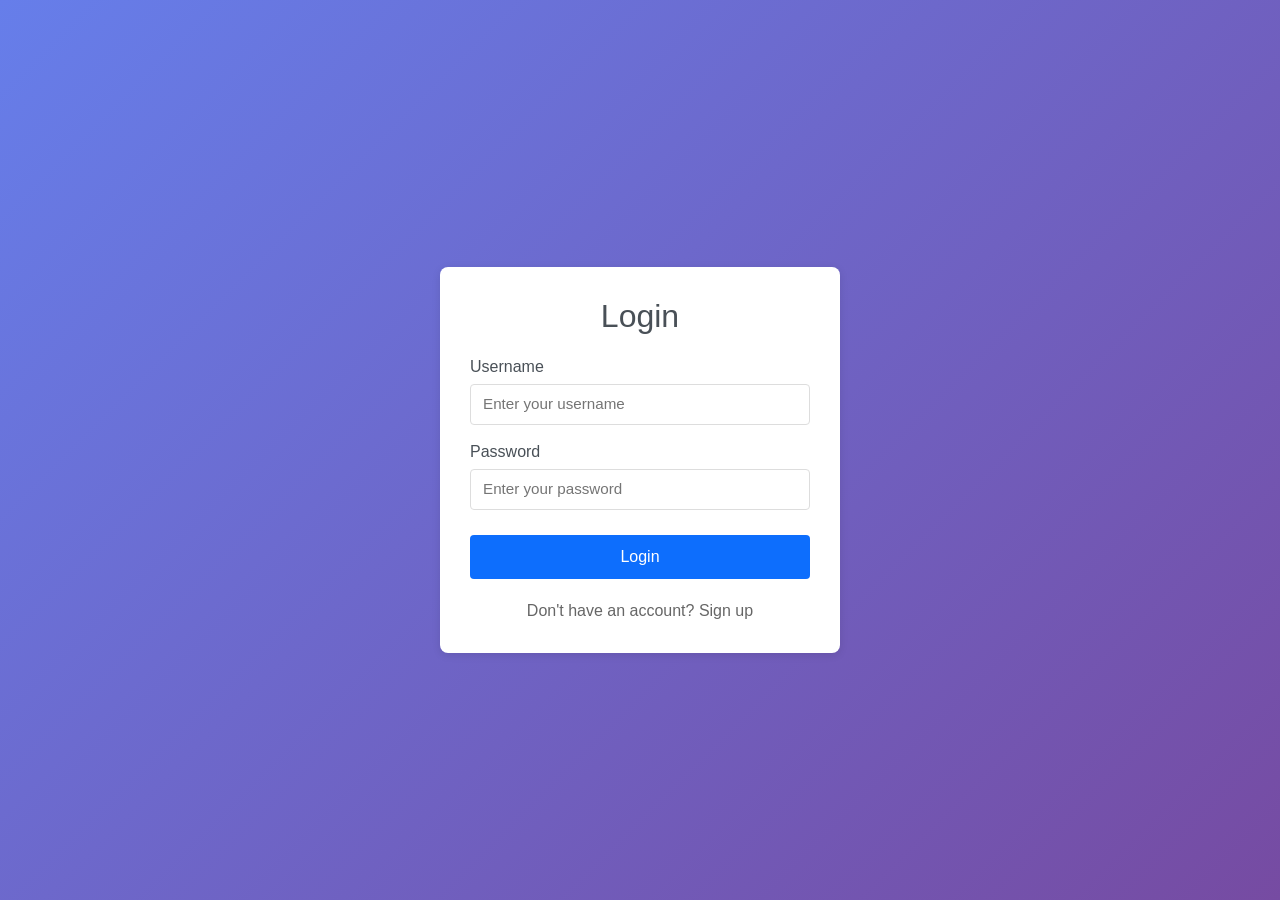
<file: frontend/index.html>
<!DOCTYPE html>
<html lang="en">
<head>
    <meta charset="UTF-8">
    <meta name="viewport" content="width=device-width, initial-scale=1.0">
    <title>Login - Expense Manager</title>
    <link href="https://cdnjs.cloudflare.com/ajax/libs/bootstrap/5.3.0/css/bootstrap.min.css" rel="stylesheet">
    <link rel="stylesheet" href="style.css">
</head>
<body style="background: linear-gradient(135deg, #667eea 0%, #764ba2 100%); min-height: 100vh; display: flex; align-items: center;">
    <div class="container">
        <div class="auth-container">
            <h2 id="formTitle">Login</h2>
            
            <!-- Login Form -->
            <div id="loginForm">
                <div class="form-group">
                    <label for="loginUsername">Username</label>
                    <input type="text" id="loginUsername" placeholder="Enter your username">
                </div>
                <div class="form-group">
                    <label for="loginPassword">Password</label>
                    <input type="password" id="loginPassword" placeholder="Enter your password">
                </div>
                <button class="btn btn-primary" onclick="handleLogin()">Login</button>
                <div class="auth-toggle">
                    Don't have an account? <a onclick="toggleForm()">Sign up</a>
                </div>
            </div>

            <!-- Register Form -->
            <div id="registerForm" style="display: none;">
                <div class="form-group">
                    <label for="regUsername">Username</label>
                    <input type="text" id="regUsername" placeholder="Choose a username">
                </div>
                <div class="form-group">
                    <label for="regEmail">Email</label>
                    <input type="email" id="regEmail" placeholder="Enter your email">
                </div>
                <div class="form-group">
                    <label for="regFullName">Full Name</label>
                    <input type="text" id="regFullName" placeholder="Enter your full name">
                </div>
                <div class="form-group">
                    <label for="regPassword">Password</label>
                    <input type="password" id="regPassword" placeholder="Choose a password (min 8 chars)">
                </div>
                <button class="btn btn-success" onclick="handleRegister()">Sign Up</button>
                <div class="auth-toggle">
                    Already have an account? <a onclick="toggleForm()">Login</a>
                </div>
            </div>
        </div>
    </div>

    <script src="app.js?v=2"></script>
    <script>
        if (AuthService.isLoggedIn()) {
            window.location.href = 'dashboard.html';
        }

        function toggleForm() {
            const loginForm = document.getElementById('loginForm');
            const registerForm = document.getElementById('registerForm');
            const formTitle = document.getElementById('formTitle');
            
            loginForm.style.display = loginForm.style.display === 'none' ? 'block' : 'none';
            registerForm.style.display = registerForm.style.display === 'none' ? 'block' : 'none';
            formTitle.textContent = registerForm.style.display === 'none' ? 'Login' : 'Sign Up';
        }

        async function handleLogin() {
            const username = document.getElementById('loginUsername').value.trim();
            const password = document.getElementById('loginPassword').value.trim();

            if (!username || !password) {
                showAlert('Username and password are required', 'warning');
                return;
            }

            try {
                const response = await ApiClient.login(username, password);
                AuthService.setToken(response.token);
                AuthService.setUsername(response.username);
                window.location.href = 'dashboard.html';
            } catch (error) {
                showAlert('Login failed: ' + error.message, 'danger');
            }
        }

        async function handleRegister() {
            const username = document.getElementById('regUsername').value.trim();
            const email = document.getElementById('regEmail').value.trim();
            const fullName = document.getElementById('regFullName').value.trim();
            const password = document.getElementById('regPassword').value.trim();

            if (!username || !email || !password) {
                showAlert('All fields are required', 'warning');
                return;
            }

            if (password.length < 8) {
                showAlert('Password must be at least 8 characters', 'warning');
                return;
            }

            try {
                const response = await ApiClient.register(username, email, password, fullName);
                AuthService.setToken(response.token);
                AuthService.setUsername(response.username);
                window.location.href = 'dashboard.html';
            } catch (error) {
                showAlert('Registration failed: ' + error.message, 'danger');
            }
        }

        // Allow Enter key to submit
        document.addEventListener('keypress', (e) => {
            if (e.key === 'Enter') {
                if (document.getElementById('loginForm').style.display !== 'none') {
                    handleLogin();
                } else {
                    handleRegister();
                }
            }
        });
    </script>
</body>
</html>
</file>
<file: frontend/style.css>
* {
    margin: 0;
    padding: 0;
    box-sizing: border-box;
}

body {
    font-family: 'Segoe UI', Tahoma, Geneva, Verdana, sans-serif;
    background-color: #f8f9fa;
    color: #333;
}

.navbar {
    box-shadow: 0 2px 4px rgba(0, 0, 0, 0.1);
}

.navbar-brand {
    font-weight: bold;
    font-size: 1.3rem;
}

nav {
    margin-bottom: 20px;
}

.container-fluid, .container {
    padding-top: 20px;
}

/* Auth pages */
.auth-container {
    max-width: 400px;
    margin: 60px auto;
    padding: 30px;
    background: white;
    border-radius: 8px;
    box-shadow: 0 2px 8px rgba(0, 0, 0, 0.1);
}

.auth-container h2 {
    margin-bottom: 20px;
    text-align: center;
    color: #495057;
}

.auth-container .form-group {
    margin-bottom: 15px;
}

.auth-container label {
    font-weight: 500;
    margin-bottom: 5px;
}

.auth-container input {
    padding: 10px;
    border: 1px solid #ddd;
    border-radius: 4px;
    width: 100%;
}

.auth-container input:focus {
    outline: none;
    border-color: #0d6efd;
    box-shadow: 0 0 0 0.2rem rgba(13, 110, 253, 0.25);
}

.auth-container button {
    width: 100%;
    padding: 10px;
    margin-top: 10px;
    background-color: #0d6efd;
    color: white;
    border: none;
    border-radius: 4px;
    cursor: pointer;
    font-weight: 500;
}

.auth-container button:hover {
    background-color: #0b5ed7;
}

.auth-toggle {
    text-align: center;
    margin-top: 20px;
    color: #666;
}

.auth-toggle a {
    color: #0d6efd;
    text-decoration: none;
    cursor: pointer;
}

.auth-toggle a:hover {
    text-decoration: underline;
}

/* Dashboard */
.stats-card {
    background: white;
    padding: 20px;
    border-radius: 8px;
    margin-bottom: 20px;
    box-shadow: 0 2px 4px rgba(0, 0, 0, 0.1);
}

.stats-card h5 {
    color: #666;
    font-size: 0.9rem;
    margin-bottom: 10px;
    text-transform: uppercase;
}

.stats-card .amount {
    font-size: 1.8rem;
    font-weight: bold;
    color: #0d6efd;
}

.stats-card.income .amount {
    color: #198754;
}

.stats-card.expense .amount {
    color: #dc3545;
}

.stats-card.balance .amount {
    color: #0d6efd;
}

/* Tables */
.table-container {
    background: white;
    padding: 20px;
    border-radius: 8px;
    margin-bottom: 20px;
    box-shadow: 0 2px 4px rgba(0, 0, 0, 0.1);
}

.table-container h5 {
    margin-bottom: 15px;
    color: #333;
}

table {
    width: 100%;
    border-collapse: collapse;
}

thead {
    background-color: #f8f9fa;
}

th {
    padding: 12px;
    text-align: left;
    font-weight: 600;
    color: #495057;
    border-bottom: 2px solid #ddd;
}

td {
    padding: 12px;
    border-bottom: 1px solid #ddd;
}

tbody tr:hover {
    background-color: #f8f9fa;
}

/* Forms */
.form-container {
    background: white;
    padding: 20px;
    border-radius: 8px;
    margin-bottom: 20px;
    box-shadow: 0 2px 4px rgba(0, 0, 0, 0.1);
}

.form-container h5 {
    margin-bottom: 20px;
}

.form-group {
    margin-bottom: 15px;
}

.form-group label {
    display: block;
    margin-bottom: 5px;
    font-weight: 500;
    color: #495057;
}

.form-group input,
.form-group select,
.form-group textarea {
    width: 100%;
    padding: 8px 12px;
    border: 1px solid #ddd;
    border-radius: 4px;
    font-size: 0.95rem;
}

.form-group input:focus,
.form-group select:focus,
.form-group textarea:focus {
    outline: none;
    border-color: #0d6efd;
    box-shadow: 0 0 0 0.2rem rgba(13, 110, 253, 0.25);
}

/* Buttons */
.btn {
    padding: 8px 16px;
    border: none;
    border-radius: 4px;
    cursor: pointer;
    font-weight: 500;
    transition: all 0.3s ease;
}

.btn-primary {
    background-color: #0d6efd;
    color: white;
}

.btn-primary:hover {
    background-color: #0b5ed7;
}

.btn-success {
    background-color: #198754;
    color: white;
}

.btn-success:hover {
    background-color: #157347;
}

.btn-danger {
    background-color: #dc3545;
    color: white;
}

.btn-danger:hover {
    background-color: #c82333;
}

.btn-secondary {
    background-color: #6c757d;
    color: white;
}

.btn-secondary:hover {
    background-color: #5c636a;
}

.btn-sm {
    padding: 4px 8px;
    font-size: 0.85rem;
}

.btn-group {
    display: flex;
    gap: 10px;
    margin-top: 10px;
}

/* Alerts */
.alert {
    padding: 12px 16px;
    border-radius: 4px;
    margin-bottom: 15px;
    border: none;
}

.alert-success {
    background-color: #d1e7dd;
    color: #0f5132;
}

.alert-danger {
    background-color: #f8d7da;
    color: #842029;
}

.alert-warning {
    background-color: #fff3cd;
    color: #664d03;
}

.alert-info {
    background-color: #cfe2ff;
    color: #084298;
}

/* Badges */
.badge {
    display: inline-block;
    padding: 4px 8px;
    border-radius: 4px;
    font-size: 0.85rem;
    font-weight: 600;
}

.badge-success {
    background-color: #d1e7dd;
    color: #0f5132;
}

.badge-danger {
    background-color: #f8d7da;
    color: #842029;
}

.badge-warning {
    background-color: #fff3cd;
    color: #664d03;
}

.badge-upcoming {
    background-color: #cfe2ff;
    color: #084298;
}

.badge-overdue {
    background-color: #f8d7da;
    color: #842029;
}

/* Grid layout */
.row {
    display: grid;
    grid-template-columns: repeat(auto-fit, minmax(250px, 1fr));
    gap: 20px;
    margin-bottom: 20px;
}

.col {
    display: flex;
    flex-direction: column;
}

/* Modal-like cards */
.card {
    background: white;
    border: 1px solid #ddd;
    border-radius: 8px;
    padding: 20px;
    box-shadow: 0 2px 4px rgba(0, 0, 0, 0.1);
}

/* Loading spinner */
.spinner {
    border: 4px solid #f3f3f3;
    border-top: 4px solid #0d6efd;
    border-radius: 50%;
    width: 40px;
    height: 40px;
    animation: spin 1s linear infinite;
    margin: 20px auto;
}

@keyframes spin {
    0% { transform: rotate(0deg); }
    100% { transform: rotate(360deg); }
}

/* Charts (for reports) */
.chart-container {
    position: relative;
    height: 300px;
    margin-bottom: 20px;
}

/* Responsive */
@media (max-width: 768px) {
    .auth-container {
        margin: 30px 10px;
    }

    .stats-card .amount {
        font-size: 1.4rem;
    }

    table {
        font-size: 0.9rem;
    }

    th, td {
        padding: 8px;
    }

    .btn-group {
        flex-direction: column;
    }

    .btn {
        width: 100%;
    }

    .row {
        grid-template-columns: 1fr;
    }
}
</file>
